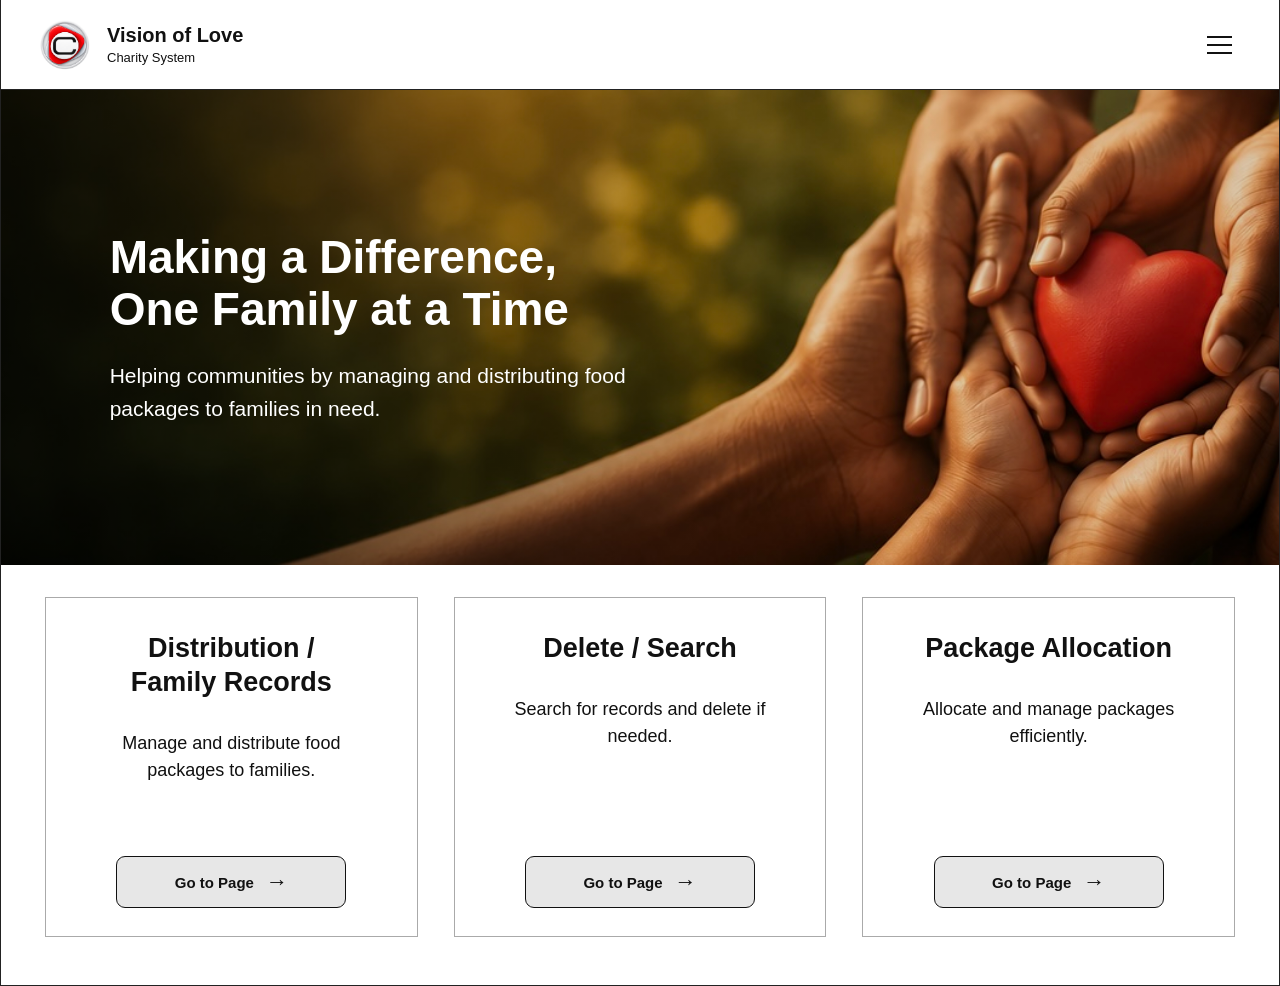
<file: index.html>
<!DOCTYPE html>
<html lang="en">
<head>
  <!-- =========================================================
       DOCUMENT HEAD
       Contains page metadata, title, viewport and stylesheet.
       ========================================================= -->
  <meta charset="UTF-8">
  <meta name="viewport" content="width=device-width, initial-scale=1.0">
  <title>Vision of Love | Charity System</title>
  <link rel="stylesheet" href="css/style.css">
</head>
<body>
  <!-- =========================================================
       PAGE BODY
       Contains the visible content of this page.
       ========================================================= -->
  <!-- =========================================================
       HEADER
       Contains the logo, website name and menu button.
       ========================================================= -->
  <header class="site-header">
    <a class="brand" href="index.html">
      <img src="images/logo.jpeg" alt="Vision of Love logo">
      <span><strong>Vision of Love</strong><small>Charity System</small></span>
    </a>
    <button class="menu-button" id="menuButton" type="button" aria-label="Open navigation menu" aria-expanded="false" aria-controls="siteNav">
      <span></span><span></span><span></span>
    </button>

    <!-- =========================================================
         NAVIGATION MENU
         Opens from the three-dash menu button.
         ========================================================= -->
    <nav class="site-nav" id="siteNav" aria-label="Main navigation">
      <!-- Distribution / Family Records -->
      <a href="family-records.html">Distribution / Family Records</a>
      <!-- Delete / Search -->
      <a href="delete-search.html">Delete / Search</a>
      <!-- Package Allocation -->
      <a href="package-allocation.html">Package Allocation</a>
    </nav>
  </header>

  <!-- =========================================================
       HOME PAGE CONTENT
       Contains the hero section and the three requested page cards.
       ========================================================= -->
  <main>
    <!-- =========================================================
         HERO SECTION
         Displays the supplied hero image and supplied message.
         ========================================================= -->
    <section class="hero">
      <img src="images/hero.jpeg" alt="">
      <div class="hero-content">
        <h1>Making a Difference,<br>One Family at a Time</h1>
        <p>Helping communities by managing and distributing food packages to families in need.</p>
      </div>
    </section>

    <!-- =========================================================
         PAGE NAVIGATION CARDS
         Contains only Family Records, Delete / Search and
         Package Allocation.
         ========================================================= -->
    <section class="page-cards">
      <!-- Distribution / Family Records card -->
      <!-- Delete / Search card -->
      <!-- Package Allocation card -->
      <article class="page-card">
        <h2>Distribution /<br>Family Records</h2>
        <p>Manage and distribute food packages to families.</p>
        <a class="button" href="family-records.html">Go to Page <span>→</span></a>
      </article>

      <article class="page-card">
        <h2>Delete / Search</h2>
        <p>Search for records and delete if needed.</p>
        <a class="button" href="delete-search.html">Go to Page <span>→</span></a>
      </article>

      <article class="page-card">
        <h2>Package Allocation</h2>
        <p>Allocate and manage packages efficiently.</p>
        <a class="button" href="package-allocation.html">Go to Page <span>→</span></a>
      </article>
    </section>
  </main>

  <!-- =========================================================
       PAGE JAVASCRIPT
       Loads the JavaScript file responsible for this page.
       ========================================================= -->
  <script src="js/main.js"></script>
</body>
</html>
</file>
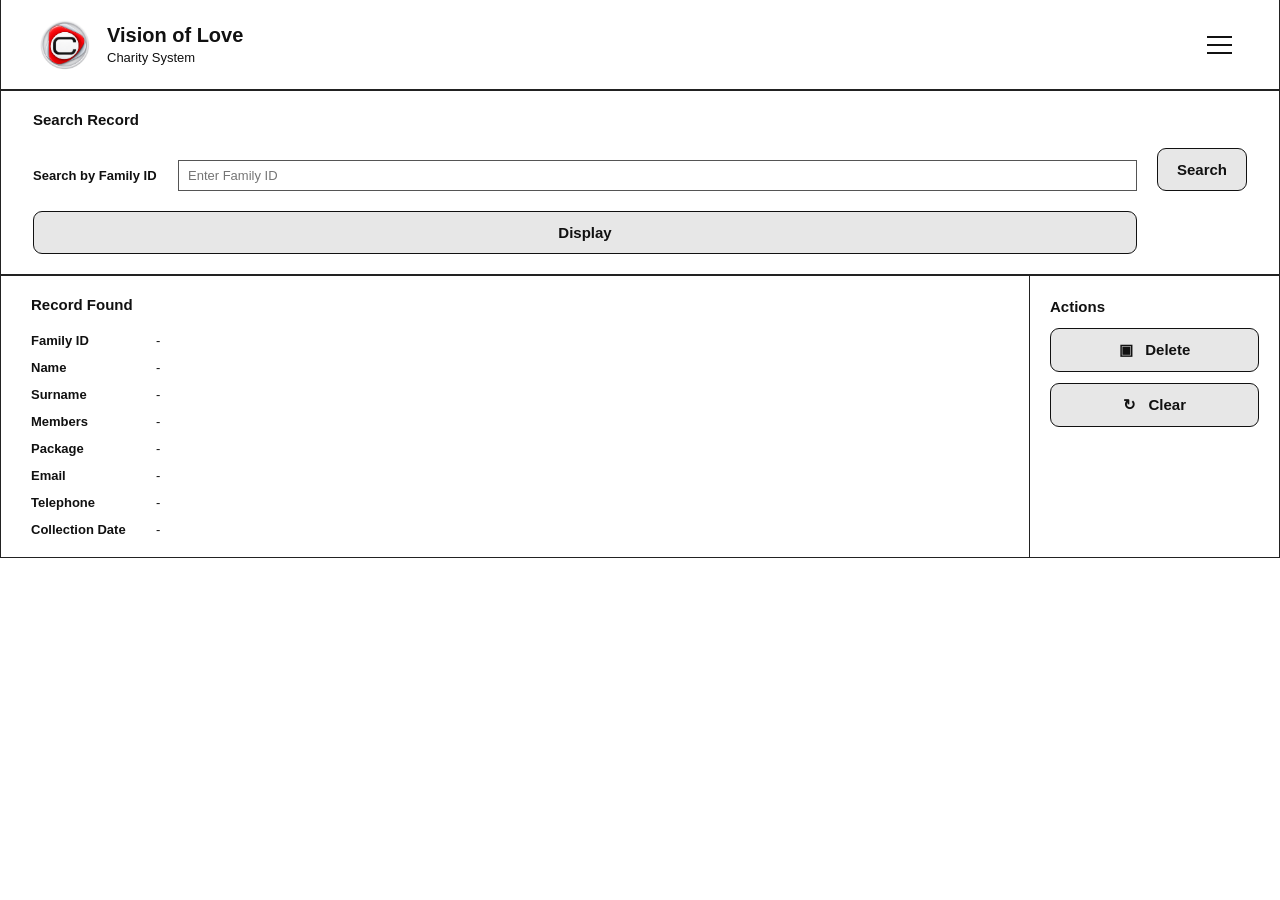
<file: delete-search.html>
<!DOCTYPE html>
<html lang="en">
<head>
  <!-- =========================================================
       DOCUMENT HEAD
       Contains page metadata, title, viewport and stylesheet.
       ========================================================= -->
  <meta charset="UTF-8">
  <meta name="viewport" content="width=device-width, initial-scale=1.0">
  <title>Delete / Search | Vision of Love</title>
  <link rel="stylesheet" href="css/style.css">
</head>
<body>
  <!-- =========================================================
       PAGE BODY
       Contains the visible content of this page.
       ========================================================= -->
  <!-- =========================================================
       HEADER
       Contains the logo, website name and menu button.
       ========================================================= -->
  <header class="site-header">
    <a class="brand" href="index.html">
      <img src="images/logo.jpeg" alt="Vision of Love logo">
      <span><strong>Vision of Love</strong><small>Charity System</small></span>
    </a>
    <button class="menu-button" id="menuButton" type="button" aria-label="Open navigation menu" aria-expanded="false" aria-controls="siteNav">
      <span></span><span></span><span></span>
    </button>

    <!-- =========================================================
         NAVIGATION MENU
         Opens from the three-dash menu button.
         ========================================================= -->
    <nav class="site-nav" id="siteNav" aria-label="Main navigation">
      <!-- Distribution / Family Records -->
      <a href="family-records.html">Distribution / Family Records</a>
      <!-- Delete / Search -->
      <a href="delete-search.html">Delete / Search</a>
      <!-- Package Allocation -->
      <a href="package-allocation.html">Package Allocation</a>
    </nav>
  </header>

  <!-- =========================================================
       DELETE / SEARCH CONTENT
       Contains the Family ID search and record actions.
       ========================================================= -->
  <main class="page-shell">
    <!-- =========================================================
         SEARCH SECTION
         Searches for a family record by Family ID.
         ========================================================= -->
    <section class="search-panel">
      <h2>Search Record</h2>
      <div class="search-row">
        <label>Search by Family ID<input id="searchId" placeholder="Enter Family ID"></label>
        <button class="button" id="searchButton" type="button">Search</button>
        <button class="button" id="displaySearch" type="button">Display</button>
      </div>
    </section>

    <!-- =========================================================
         RECORD FOUND SECTION
         Displays the family record returned by the search.
         ========================================================= -->
    <section class="record-panel">
      <div class="record-details">
        <h2>Record Found</h2>
        <dl>
          <div><dt>Family ID</dt><dd id="foundFamilyId">-</dd></div>
          <div><dt>Name</dt><dd id="foundName">-</dd></div>
          <div><dt>Surname</dt><dd id="foundSurname">-</dd></div>
          <div><dt>Members</dt><dd id="foundMembers">-</dd></div>
          <div><dt>Package</dt><dd id="foundPackage">-</dd></div>
          <div><dt>Email</dt><dd id="foundEmail">-</dd></div>
          <div><dt>Telephone</dt><dd id="foundTelephone">-</dd></div>
          <div><dt>Collection Date</dt><dd id="foundDate">-</dd></div>
        </dl>
      </div>
      <!-- =======================================================
           ACTIONS
           Contains Delete and Clear buttons.
           ======================================================= -->
      <aside class="actions">
        <h2>Actions</h2>
        <button class="button action-button" id="deleteButton" type="button">▣ &nbsp; Delete</button>
        <button class="button action-button" id="clearSearch" type="button">↻ &nbsp; Clear</button>
      </aside>
    </section>

    <section class="table-panel display-panel-hidden">
      <h2>Display Family Records</h2>
      <div class="table-wrap">
        <table>
          <thead><tr><th>Family ID</th><th>Name</th><th>Surname</th><th>Members</th><th>Package</th><th>Collection Date</th></tr></thead>
          <tbody id="searchTable"><tr><td colspan="6">No records to display</td></tr></tbody>
        </table>
      </div>
    </section>
  </main>
  <!-- =========================================================
       PAGE JAVASCRIPT
       Loads the JavaScript file responsible for this page.
       ========================================================= -->
  <script src="js/main.js"></script>
  <script src="js/delete-search.js"></script>
</body>
</html>
</file>
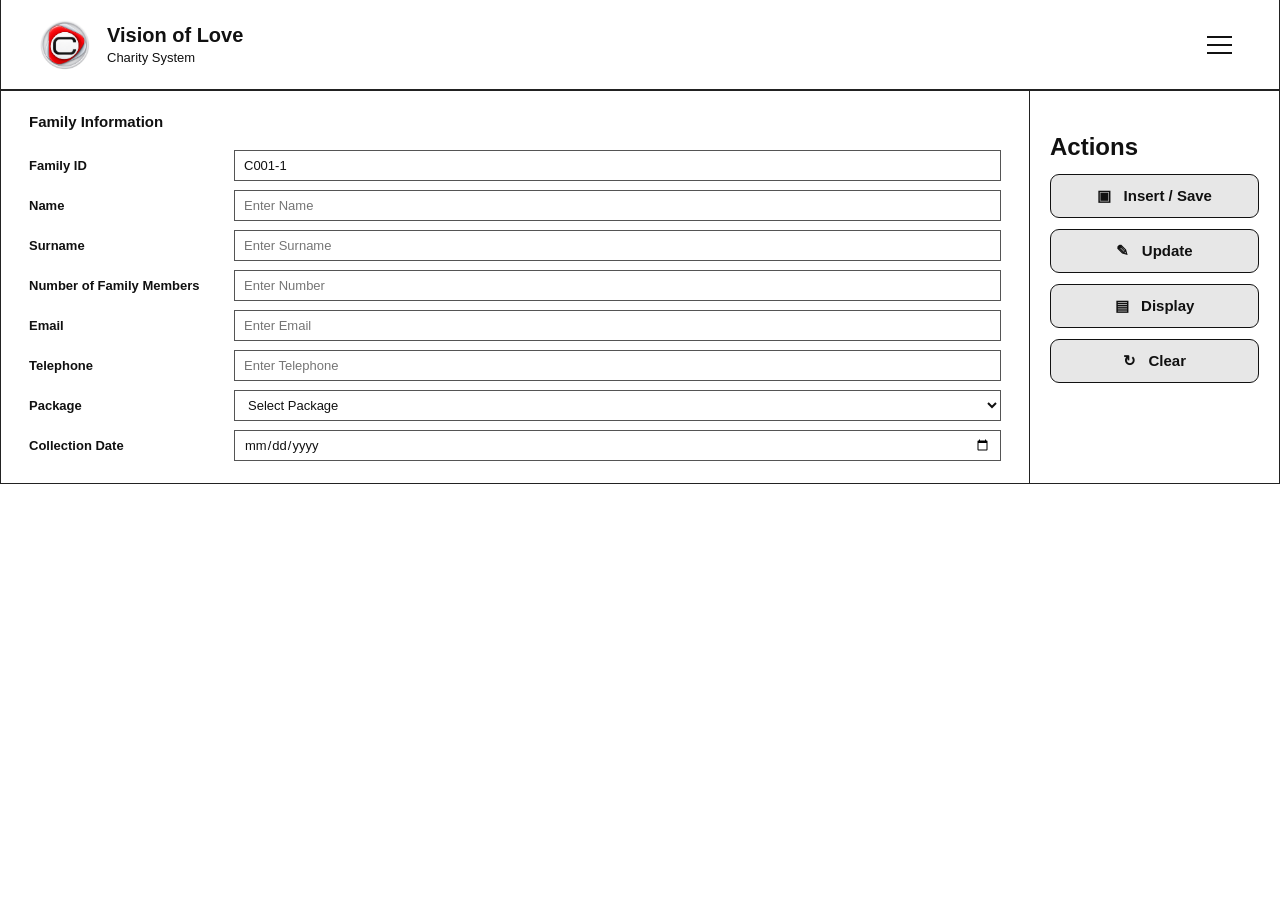
<file: family-records.html>
<!DOCTYPE html>
<html lang="en">
<head>
  <!-- =========================================================
       DOCUMENT HEAD
       Contains page metadata, title, viewport and stylesheet.
       ========================================================= -->
  <meta charset="UTF-8">
  <meta name="viewport" content="width=device-width, initial-scale=1.0">
  <title>Family Records | Vision of Love</title>
  <link rel="stylesheet" href="css/style.css">
</head>
<body>
  <!-- =========================================================
       PAGE BODY
       Contains the visible content of this page.
       ========================================================= -->
  <!-- =========================================================
       HEADER
       Contains the logo, website name and menu button.
       ========================================================= -->
  <header class="site-header">
    <a class="brand" href="index.html">
      <img src="images/logo.jpeg" alt="Vision of Love logo">
      <span><strong>Vision of Love</strong><small>Charity System</small></span>
    </a>
    <button class="menu-button" id="menuButton" type="button" aria-label="Open navigation menu" aria-expanded="false" aria-controls="siteNav">
      <span></span><span></span><span></span>
    </button>

    <!-- =========================================================
         NAVIGATION MENU
         Opens from the three-dash menu button.
         ========================================================= -->
    <nav class="site-nav" id="siteNav" aria-label="Main navigation">
      <!-- Distribution / Family Records -->
      <a href="family-records.html">Distribution / Family Records</a>
      <!-- Delete / Search -->
      <a href="delete-search.html">Delete / Search</a>
      <!-- Package Allocation -->
      <a href="package-allocation.html">Package Allocation</a>
    </nav>
  </header>

  <!-- =========================================================
       FAMILY RECORDS CONTENT
       Contains the family information form and records table.
       ========================================================= -->
  <main class="page-shell">
    <!-- =========================================================
         FAMILY INFORMATION FORM
         Collects the family details used by the system.
         ========================================================= -->
    <section class="form-panel">
      <!-- Family information fields -->
      <div class="panel-main">
        <h2>Family Information</h2>
        <form id="familyForm">
          <label>Family ID<input id="familyId" required readonly placeholder="Automatically generated"></label>
          <label>Name<input id="name" required placeholder="Enter Name"></label>
          <label>Surname<input id="surname" required placeholder="Enter Surname"></label>
          <label>Number of Family Members<input id="members" type="number" min="1" required placeholder="Enter Number"></label>
          <label>Email<input id="email" type="email" placeholder="Enter Email"></label>
          <label>Telephone<input id="telephone" placeholder="Enter Telephone"></label>
          <label>Package<select id="package" required><option value="">Select Package</option><option value="Package 1">Package 1</option><option value="Package 2">Package 2</option><option value="Package 3">Package 3</option></select></label>
          <label>Collection Date<input id="collectionDate" type="date" required></label>
        </form>
      </div>

      <!-- =======================================================
           ACTIONS
           Contains Insert / Save, Update and Clear buttons.
           ======================================================= -->
      <aside class="actions">
        <h2>Actions</h2>
        <button class="button action-button" form="familyForm" type="submit">▣ &nbsp; Insert / Save</button>
        <button class="button action-button" id="updateFamily" type="button">✎ &nbsp; Update</button>
        <button class="button action-button" id="displayFamily" type="button">▤ &nbsp; Display</button>
        <button class="button action-button" id="clearFamily" type="button">↻ &nbsp; Clear</button>
      </aside>
    </section>

    <!-- =========================================================
         FAMILY RECORDS TABLE
         Displays the saved family records.
         ========================================================= -->
    <section class="table-panel display-panel-hidden">
      <h2>Display Family Records</h2>
      <div class="table-wrap">
        <table>
          <thead><tr><th>Family ID</th><th>Name</th><th>Surname</th><th>Members</th><th>Package</th><th>Collection Date</th></tr></thead>
          <tbody id="familyTable"><tr><td colspan="6">No records to display</td></tr></tbody>
        </table>
      </div>
    </section>
  </main>
  <!-- =========================================================
       PAGE JAVASCRIPT
       Loads the JavaScript file responsible for this page.
       ========================================================= -->
  <script src="js/main.js"></script>
  <script src="js/family-records.js"></script>
</body>
</html>
</file>
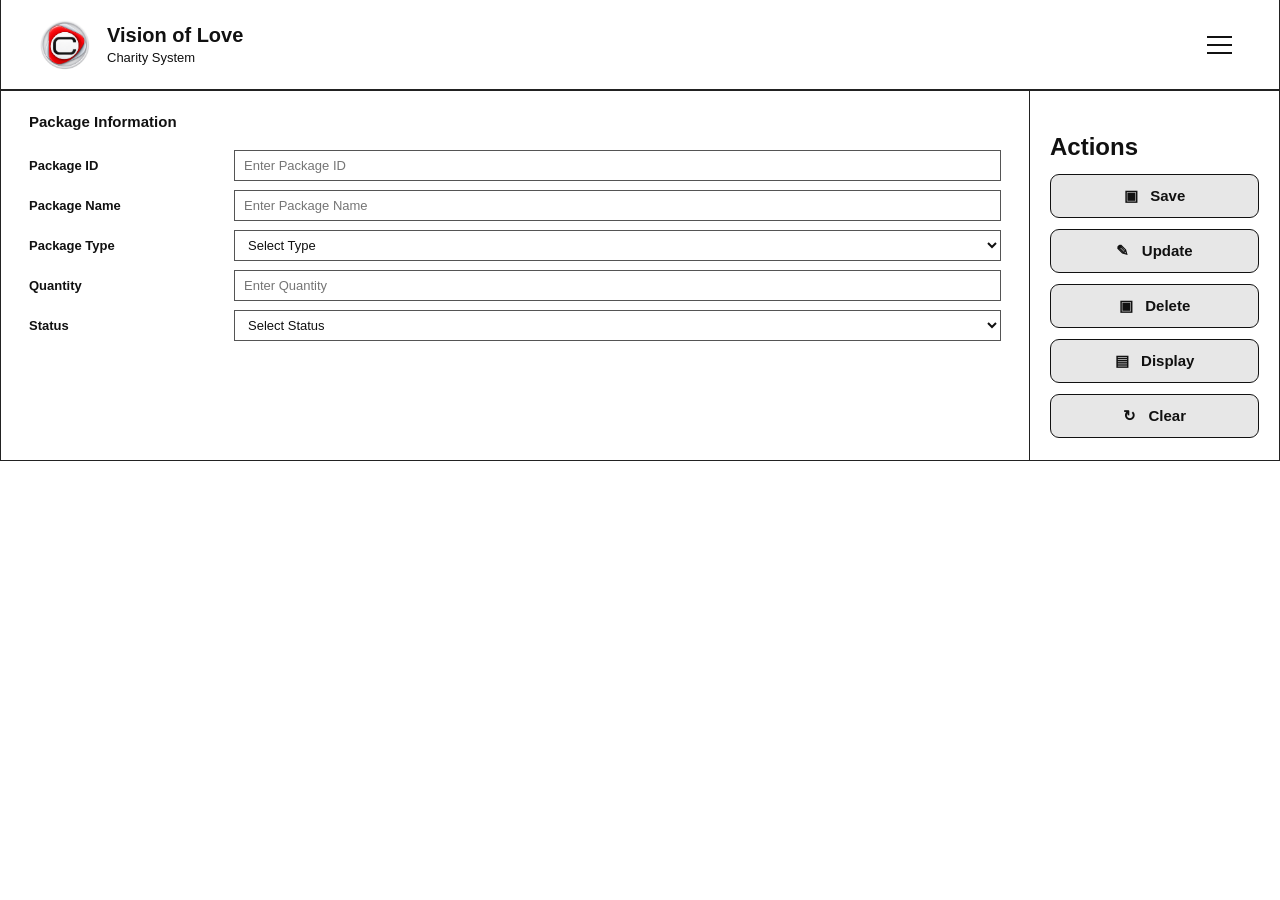
<file: package-allocation.html>
<!DOCTYPE html>
<html lang="en">
<head>
  <!-- =========================================================
       DOCUMENT HEAD
       Contains page metadata, title, viewport and stylesheet.
       ========================================================= -->
  <meta charset="UTF-8">
  <meta name="viewport" content="width=device-width, initial-scale=1.0">
  <title>Package Allocation | Vision of Love</title>
  <link rel="stylesheet" href="css/style.css">
</head>
<body>
  <!-- =========================================================
       PAGE BODY
       Contains the visible content of this page.
       ========================================================= -->
  <!-- =========================================================
       HEADER
       Contains the logo, website name and menu button.
       ========================================================= -->
  <header class="site-header">
    <a class="brand" href="index.html">
      <img src="images/logo.jpeg" alt="Vision of Love logo">
      <span><strong>Vision of Love</strong><small>Charity System</small></span>
    </a>
    <button class="menu-button" id="menuButton" type="button" aria-label="Open navigation menu" aria-expanded="false" aria-controls="siteNav">
      <span></span><span></span><span></span>
    </button>

    <!-- =========================================================
         NAVIGATION MENU
         Opens from the three-dash menu button.
         ========================================================= -->
    <nav class="site-nav" id="siteNav" aria-label="Main navigation">
      <!-- Distribution / Family Records -->
      <a href="family-records.html">Distribution / Family Records</a>
      <!-- Delete / Search -->
      <a href="delete-search.html">Delete / Search</a>
      <!-- Package Allocation -->
      <a href="package-allocation.html">Package Allocation</a>
    </nav>
  </header>

  <!-- =========================================================
       PACKAGE ALLOCATION CONTENT
       Contains the package information form and packages table.
       ========================================================= -->
  <main class="page-shell">
    <!-- =========================================================
         PACKAGE INFORMATION FORM
         Collects package ID, name, type, quantity and status.
         ========================================================= -->
    <section class="form-panel package-panel">
      <div class="panel-main">
        <h2>Package Information</h2>
        <form id="packageForm">
          <label>Package ID<input id="packageId" required placeholder="Enter Package ID"></label>
          <label>Package Name<input id="packageName" required placeholder="Enter Package Name"></label>
          <label>Package Type<select id="packageType" required><option value="">Select Type</option><option value="Food parcel">Food parcel</option><option value="packages">packages</option><option value="bulk Relief Package">bulk Relief Package</option></select></label>
          <label>Quantity<input id="quantity" type="number" min="1" required placeholder="Enter Quantity"></label>
          <label>Status<select id="status" required><option value="">Select Status</option><option value="pending">pending</option><option value="received">received</option><option value="Available">Available</option><option value="collected">collected</option><option value="allocated">allocated</option></select></label>
        </form>
      </div>

      <!-- =======================================================
           ACTIONS
           Contains Save, Update, Delete and Clear buttons.
           ======================================================= -->
      <aside class="actions">
        <h2>Actions</h2>
        <button class="button action-button" form="packageForm" type="submit">▣ &nbsp; Save</button>
        <button class="button action-button" id="updatePackage" type="button">✎ &nbsp; Update</button>
        <button class="button action-button" id="deletePackage" type="button">▣ &nbsp; Delete</button>
        <button class="button action-button" id="displayPackage" type="button">▤ &nbsp; Display</button>
        <button class="button action-button" id="clearPackage" type="button">↻ &nbsp; Clear</button>
      </aside>
    </section>

    <!-- =========================================================
         PACKAGES TABLE
         Displays the saved package records.
         ========================================================= -->
    <section class="table-panel display-panel-hidden">
      <h2>Display Packages</h2>
      <div class="table-wrap">
        <table>
          <thead><tr><th>Package ID</th><th>Package Name</th><th>Type</th><th>Quantity</th><th>Status</th></tr></thead>
          <tbody id="packageTable"><tr><td colspan="5">No records to display</td></tr></tbody>
        </table>
      </div>
    </section>
  </main>
  <!-- =========================================================
       PAGE JAVASCRIPT
       Loads the JavaScript file responsible for this page.
       ========================================================= -->
  <script src="js/main.js"></script>
  <script src="js/package-allocation.js"></script>
</body>
</html>
</file>
<file: css/style.css>
/* =========================================================
   GLOBAL / BASE STYLES
   Basic styling shared by the entire website.
   ========================================================= */

*{box-sizing:border-box}
html,body{margin:0;padding:0;font-family:Arial,Helvetica,sans-serif;background:#fff;color:#111}
body{min-height:100vh}
/* =========================================================
   HEADER
   Styles the website header, logo area and menu area.
   ========================================================= */

.site-header{height:90px;border:1px solid #222;border-top:0;display:flex;align-items:center;justify-content:space-between;padding:0 38px;background:#fff}
/* =========================================================
   BRAND / LOGO / WEBSITE NAME
   Styles the supplied logo and website name.
   ========================================================= */

.brand{display:flex;align-items:center;gap:16px;text-decoration:none;color:#111}
.brand img{width:52px;height:52px;object-fit:cover;border-radius:0}
.brand span{display:flex;flex-direction:column;line-height:1.1}
.brand strong{font-size:20px;font-weight:700}
.brand small{font-size:13px;margin-top:5px}
/* =========================================================
   MENU BUTTON
   Styles the three-line menu button in the header.
   ========================================================= */

.menu-button{width:44px;height:44px;border:0;background:#fff;display:flex;flex-direction:column;justify-content:center;gap:6px;align-items:center;cursor:pointer;border-radius:0}
.menu-button span{display:block;width:25px;height:2px;background:#111}

/* =========================================================
   HOME PAGE HERO
   Styles the supplied main image area.
   ========================================================= */

.hero{position:relative;height:475px;overflow:hidden;border-left:1px solid #222;border-right:1px solid #222}
.hero>img{width:100%;height:100%;object-fit:cover;display:block}
/* =========================================================
   HERO OVERLAY
   Provides the overlay used behind the hero text.
   ========================================================= */

.hero:after{content:"";position:absolute;inset:0;background:linear-gradient(90deg,rgba(0,0,0,.72),rgba(0,0,0,.12) 65%,rgba(0,0,0,.15))}
/* =========================================================
   HERO TEXT
   Styles the supplied heading and message.
   ========================================================= */

.hero-content{position:absolute;z-index:1;left:8.5%;top:50%;transform:translateY(-50%);max-width:570px;color:#fff}
.hero-content h1{font-size:46px;line-height:1.15;margin:0 0 24px;font-weight:700}
.hero-content p{font-size:21px;line-height:1.55;margin:0;max-width:520px}

/* =========================================================
   HOME PAGE CARDS
   Styles the three requested navigation cards.
   ========================================================= */

.page-cards{display:grid;grid-template-columns:repeat(3,1fr);gap:36px;padding:32px 44px 48px;border:1px solid #222;border-top:0}
/* =========================================================
   INDIVIDUAL PAGE CARD
   Styles each card and its square-corner border.
   ========================================================= */

.page-card{min-height:340px;border:1px solid #aaa;padding:34px 28px 28px;display:flex;flex-direction:column;align-items:center;text-align:center}
.page-card h2{font-size:27px;line-height:1.25;margin:0 0 30px}
.page-card p{font-size:18px;line-height:1.5;margin:0;max-width:300px}
/* =========================================================
   BUTTONS
   Styles all buttons. Buttons are the only elements with
   rounded corners.
   ========================================================= */

.button{border:1px solid #111;background:#e7e7e7;color:#111;border-radius:9px;padding:12px 24px;font:600 15px Arial;cursor:pointer;text-decoration:none;display:inline-flex;align-items:center;justify-content:center;min-height:42px}
.button:hover{background:#d8d8d8}
/* =========================================================
   CARD BUTTONS
   Styles the Go to Page buttons inside the cards.
   ========================================================= */

.page-card .button{margin-top:auto;min-width:230px}
.page-card .button span{font-size:22px;margin-left:12px;font-weight:400}

/* =========================================================
   INTERNAL PAGE CONTAINER
   Provides the main spacing area for internal pages.
   ========================================================= */

.page-shell{padding:0 0 40px}
/* =========================================================
   FORM PANELS
   Styles the Family Records and Package Allocation forms.
   ========================================================= */

.form-panel,.search-panel,.record-panel,/* =========================================================
   TABLE PANEL
   Styles the records/packages display section.
   ========================================================= */

.table-panel{border:1px solid #222;background:#fff}
.form-panel{margin:0;display:grid;grid-template-columns:1fr 250px;min-height:300px}
/* =========================================================
   FORM CONTENT AREA
   Provides spacing for the main form content.
   ========================================================= */

.panel-main{padding:22px 28px}
.panel-main h2,.search-panel h2,.record-panel h2,.table-panel h2{font-size:15px;margin:0 0 20px}
/* =========================================================
   FORM LAYOUT
   Arranges form fields vertically.
   ========================================================= */

form{display:grid;gap:9px}
/* =========================================================
   FORM LABELS
   Positions field labels and their controls.
   ========================================================= */

label{font-size:13px;font-weight:600;display:grid;grid-template-columns:190px 1fr;align-items:center;gap:15px}
/* =========================================================
   INPUTS AND SELECT BOXES
   Styles text fields, number fields, dates and dropdowns.
   These elements have square corners.
   ========================================================= */

input,select{height:31px;border:1px solid #555;border-radius:0;background:#fff;padding:5px 9px;font:13px Arial;color:#111}
/* =========================================================
   ACTIONS PANEL
   Styles the area containing page action buttons.
   ========================================================= */

.actions{border-left:1px solid #222;padding:22px 20px;display:flex;flex-direction:column;align-items:stretch;gap:11px}
.actions h2{margin-bottom:2px}
/* =========================================================
   ACTION BUTTONS
   Styles Save, Update, Delete and Clear buttons.
   ========================================================= */

.action-button{width:100%}
.table-panel{margin-top:0;padding:12px 18px 18px}
.table-panel h2{padding:0 0 8px;margin:0}
/* =========================================================
   TABLE WRAPPER
   Styles the border and scrolling area around tables.
   ========================================================= */

.table-wrap{border:1px solid #aaa;overflow:auto}
/* =========================================================
   TABLES
   Styles the Family Records and Packages tables.
   ========================================================= */

table{border-collapse:collapse;width:100%;font-size:12px}
th,td{border-right:1px solid #bbb;border-bottom:1px solid #bbb;padding:9px;text-align:center;font-weight:400}
th{font-weight:600;background:#f5f5f5}
th:last-child,td:last-child{border-right:0}

/* =========================================================
   SEARCH PANEL
   Styles the Delete / Search input area.
   ========================================================= */

.search-panel{padding:20px 32px}
/* =========================================================
   SEARCH ROW
   Arranges the search field and Search button.
   ========================================================= */

.search-row{display:grid;grid-template-columns:1fr 90px;gap:20px;align-items:end}
.search-row label{grid-template-columns:130px 1fr}
/* =========================================================
   RECORD FOUND PANEL
   Styles the found family record and its actions.
   ========================================================= */

.record-panel{display:grid;grid-template-columns:1fr 250px;min-height:265px}
/* =========================================================
   RECORD DETAILS
   Styles the displayed family information.
   ========================================================= */

.record-details{padding:20px 30px}
.record-details dl{margin:0;display:grid;gap:12px}
.record-details dl div{display:grid;grid-template-columns:125px 1fr;font-size:13px}
.record-details dt{font-weight:600}
.record-details dd{margin:0}

/* =========================================================
   PACKAGE ALLOCATION
   Styles the package information panel.
   ========================================================= */

.package-panel{min-height:260px}

/* =========================================================
   RESPONSIVE DESIGN
   Adjusts the website layout for smaller screens.
   ========================================================= */

@media(max-width:800px){
 .site-header{padding:0 18px}
 .hero{height:420px}
 .hero-content{left:7%;right:7%}
 .hero-content h1{font-size:34px}
 .hero-content p{font-size:17px}
 .page-cards{grid-template-columns:1fr;padding:20px}
 .form-panel,.record-panel{grid-template-columns:1fr}
 .actions{border-left:0;border-top:1px solid #222}
 label{grid-template-columns:1fr}
 .search-row{grid-template-columns:1fr}
}


/* =========================================================
   NAVIGATION MENU
   Hidden until the three-dash menu button is clicked.
   ========================================================= */
.site-header{position:relative}
.site-nav{position:absolute;top:90px;right:38px;width:260px;display:none;flex-direction:column;background:#fff;border:1px solid #222;z-index:1000;border-radius:0}

/* =========================================================
   OPEN NAVIGATION MENU
   JavaScript adds this class when the menu is opened.
   ========================================================= */
.site-nav.is-open{display:flex}

/* =========================================================
   NAVIGATION LINKS
   Square menu items for the three website pages.
   ========================================================= */
.site-nav a{display:block;padding:15px 16px;color:#111;background:#fff;text-decoration:none;border-bottom:1px solid #aaa;border-radius:0}
.site-nav a:last-child{border-bottom:0}
.site-nav a:hover{background:#e7e7e7}

/* =========================================================
   MOBILE NAVIGATION
   Makes the menu fit smaller screens.
   ========================================================= */
@media (max-width:700px){.site-nav{left:15px;right:15px;width:auto}}
/* =========================================================
   SELECTABLE DISPLAYED RECORDS
   A displayed row can be selected to load its information.
   ========================================================= */
.selectable-row{cursor:pointer}
.selectable-row:hover{background:#eeeeee}

/* Hide display tables until the Display button is pressed. */
.display-panel-hidden{display:none}
</file>
